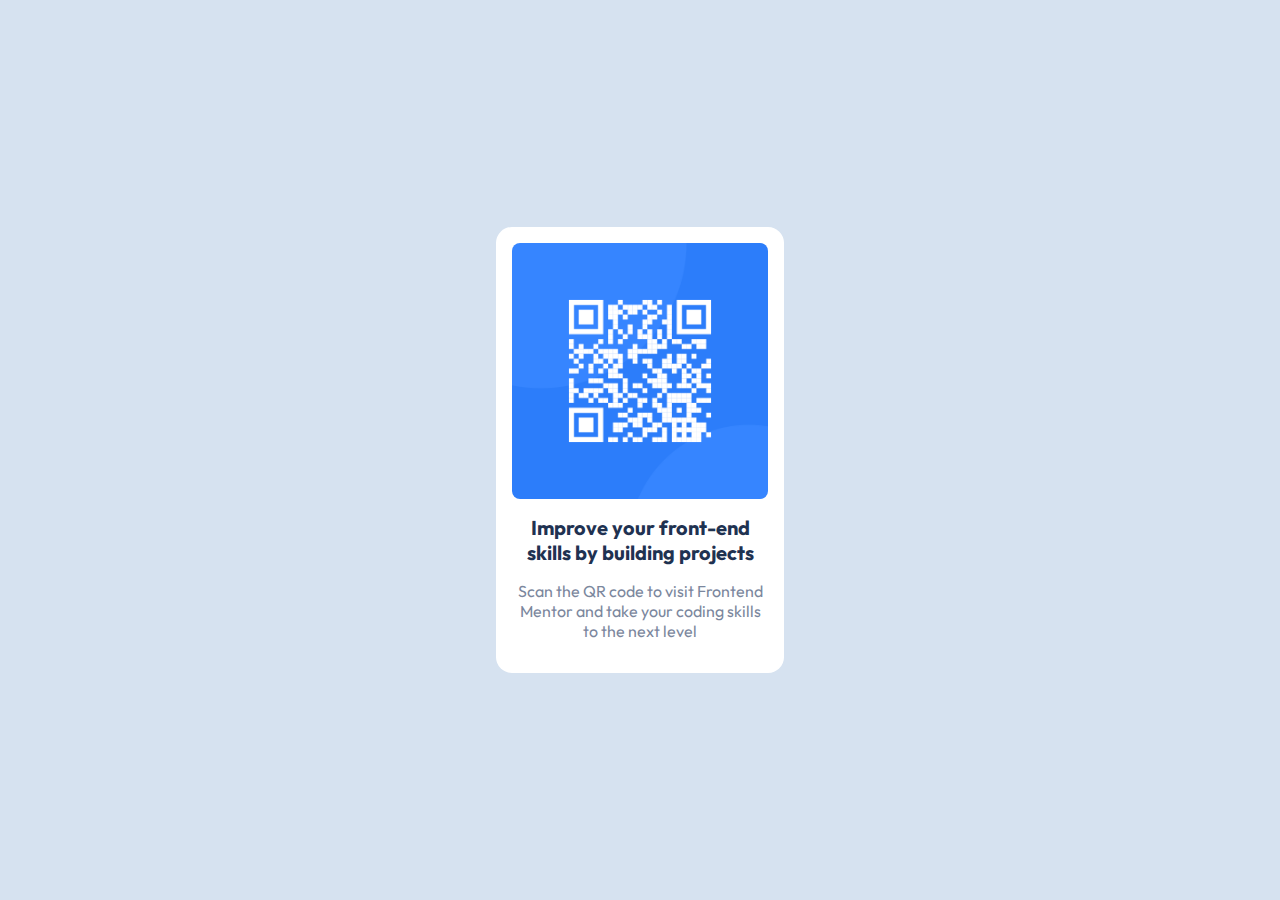
<file: index.html>
<!DOCTYPE html>
<html lang="en">

<head>
  <meta charset="UTF-8">
  <meta name="viewport" content="width=device-width, initial-scale=1.0">
  <!-- displays site properly based on user's device -->

  <link rel="preconnect" href="https://fonts.googleapis.com">
  <link rel="preconnect" href="https://fonts.gstatic.com" crossorigin>
  <link href="https://fonts.googleapis.com/css2?family=Outfit:wght@100;200;300;400;500;600;700;800;900&display=swap"
    rel="stylesheet">
  <link rel="stylesheet" type="text/css" href="./index.css" />
  <title>Frontend Mentor | QR code component</title>
</head>

<body>
  <div class="card">
    <img class="qr-code" src="./images/image-qr-code.png" alt="qr-code" />
    <h1 class="title">Improve your front-end skills by building projects</h1>
    <p class="text">
      Scan the QR code to visit Frontend Mentor and take your coding skills to the next level
    </p>
  </div>
</body>

</html>
</file>
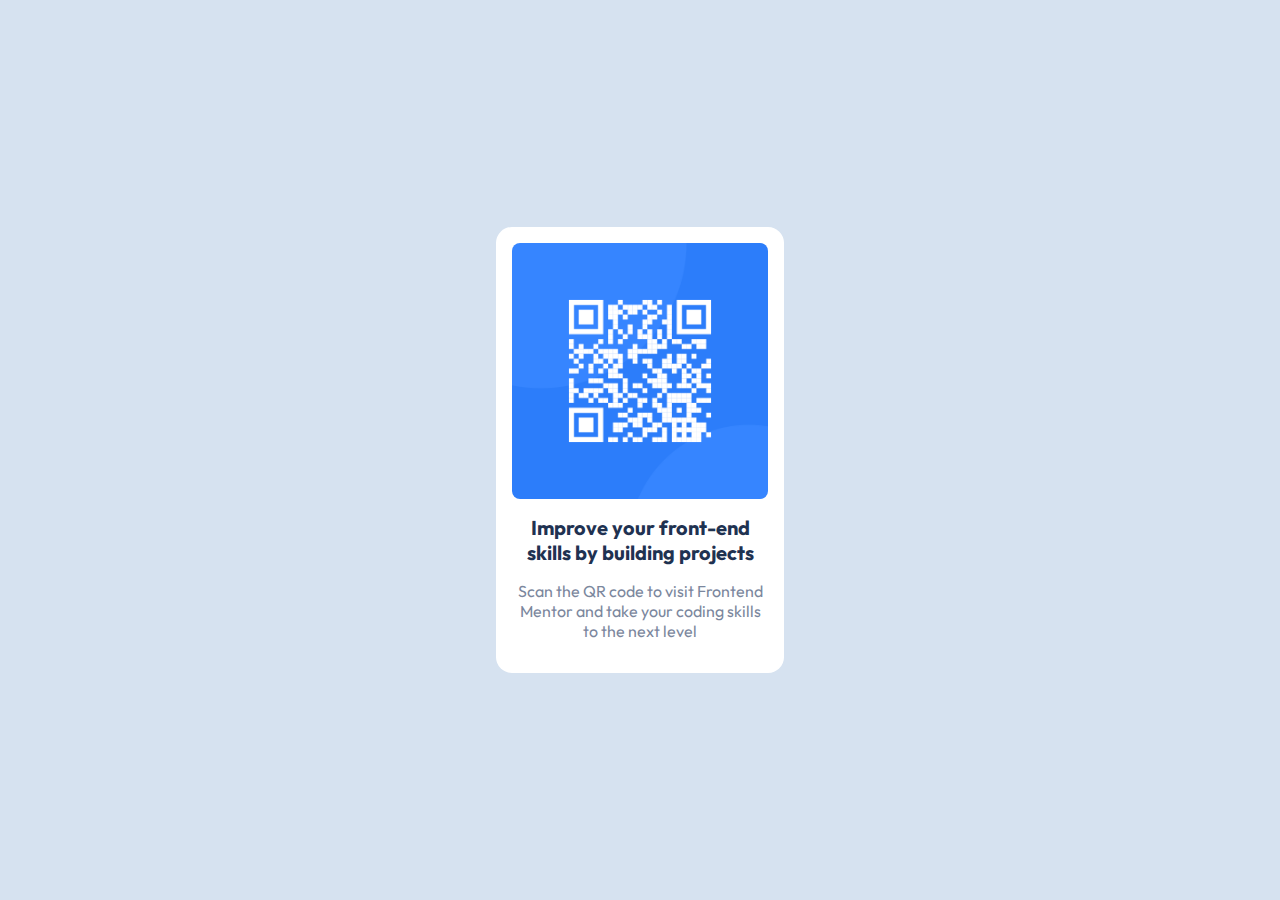
<file: src/index.html>
<!DOCTYPE html>
<html lang="en">

<head>
  <meta charset="UTF-8">
  <meta name="viewport" content="width=device-width, initial-scale=1.0">
  <!-- displays site properly based on user's device -->

  <link rel="preconnect" href="https://fonts.googleapis.com">
  <link rel="preconnect" href="https://fonts.gstatic.com" crossorigin>
  <link href="https://fonts.googleapis.com/css2?family=Outfit:wght@100;200;300;400;500;600;700;800;900&display=swap"
    rel="stylesheet">
  <link rel="stylesheet" type="text/css" href="../src/index.css" />
  <title>Frontend Mentor | QR code component</title>
</head>

<body>
  <div class="card">
    <img class="qr-code" src="../images/image-qr-code.png" alt="qr-code" />
    <h1 class="title">Improve your front-end skills by building projects</h1>
    <p class="text">
      Scan the QR code to visit Frontend Mentor and take your coding skills to the next level
    </p>
  </div>
</body>

</html>
</file>
<file: index.css>
:root {
    /*Colors*/
    --white: hsl(0, 0%, 100%);
    --light-gray: hsl(212, 45%, 89%);
    --grayish-blue: hsl(220, 15%, 55%);
    --dark-blue: hsl(218, 44%, 22%);

    /*Typography*/
    --font-family: 'Outfit', sans-serif;
    --font-size-medium: 1rem;
    --font-size-large: 1.25rem;

    /*Spacing*/
    --space-medium: 1rem;
}

* {
    margin: 0;
    padding: 0;
    box-sizing: border-box;

    /*Typography*/
    font-family: var(--font-family);
    font-size: var(--font-size-medium);
}

body {
    min-height: 100vh;
    display: flex;
    align-items: center;
    justify-content: center;
    background-color: var(--light-gray);
}

.card {
    width: 18rem;
    margin: auto;
    padding: var(--space-medium);
    border-radius: 1rem;
    background-color: var(--white);

    /*rules for items*/
    display: flex;
    flex-direction: column;
    align-items: initial;
    text-align: center;
}

.qr-code {
    border-radius: 0.5rem;
    margin-bottom: var(--space-medium);
}

.title {
    color: var(--dark-blue);
    font-weight: 700;
    font-size: var(--font-size-large);
    margin-bottom: var(--space-medium);
}

.text {
    color: var(--grayish-blue);
    font-weight: 400;
    margin-bottom: var(--space-medium);
}
</file>
<file: src/index.css>
:root {
    /*Colors*/
    --white: hsl(0, 0%, 100%);
    --light-gray: hsl(212, 45%, 89%);
    --grayish-blue: hsl(220, 15%, 55%);
    --dark-blue: hsl(218, 44%, 22%);

    /*Typography*/
    --font-family: 'Outfit', sans-serif;
    --font-size-medium: 1rem;
    --font-size-large: 1.25rem;

    /*Spacing*/
    --space-medium: 1rem;
}

* {
    margin: 0;
    padding: 0;
    box-sizing: border-box;

    /*Typography*/
    font-family: var(--font-family);
    font-size: var(--font-size-medium);
}

body {
    min-height: 100vh;
    display: flex;
    align-items: center;
    justify-content: center;
    background-color: var(--light-gray);
}

.card {
    width: 18rem;
    margin: auto;
    padding: var(--space-medium);
    border-radius: 1rem;
    background-color: var(--white);

    /*rules for items*/
    display: flex;
    flex-direction: column;
    align-items: initial;
    text-align: center;
}

.qr-code {
    border-radius: 0.5rem;
    margin-bottom: var(--space-medium);
}

.title {
    color: var(--dark-blue);
    font-weight: 700;
    font-size: var(--font-size-large);
    margin-bottom: var(--space-medium);
}

.text {
    color: var(--grayish-blue);
    font-weight: 400;
    margin-bottom: var(--space-medium);
}
</file>
